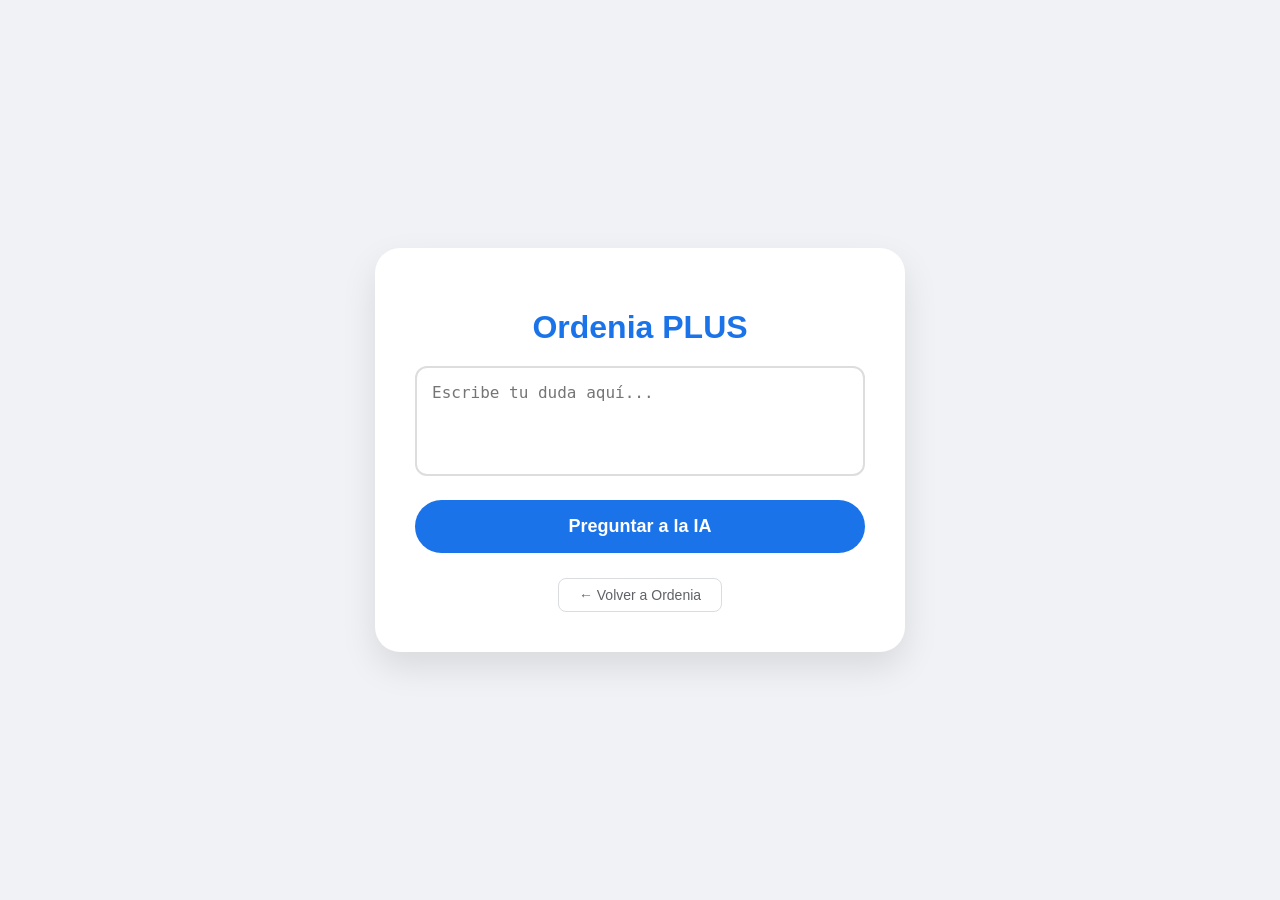
<file: aprender.html>
<!DOCTYPE html>
<html lang="es">
<head>
    <meta charset="UTF-8">
    <title>Ordenia PLUS - Tutor IA</title>
    <style>
        body { font-family: 'Segoe UI', sans-serif; background: #f0f2f5; display: flex; justify-content: center; align-items: center; min-height: 100vh; margin: 0; }
        .card { background: white; padding: 40px; border-radius: 25px; box-shadow: 0 15px 35px rgba(0,0,0,0.1); width: 90%; max-width: 450px; text-align: center; }
        h1 { color: #1a73e8; margin-bottom: 20px; }
        textarea { width: 100%; height: 110px; padding: 15px; border-radius: 12px; border: 2px solid #ddd; font-size: 16px; box-sizing: border-box; resize: none; margin-bottom: 20px; }
        .btn-ia { background: #1a73e8; color: white; border: none; padding: 16px; border-radius: 50px; width: 100%; font-size: 18px; font-weight: bold; cursor: pointer; transition: 0.3s; }
        .btn-ia:hover { background: #1557b0; }
        #res { margin-top: 25px; padding: 20px; background: #e8f0fe; border-radius: 15px; display: none; text-align: left; border-left: 5px solid #1a73e8; }
        .btn-volver { display: inline-block; margin-top: 25px; color: #5f6368; text-decoration: none; font-size: 14px; border: 1px solid #dadce0; padding: 8px 20px; border-radius: 8px; }
    </style>
</head>
<body>
    <div class="card">
        <h1>Ordenia PLUS</h1>
        <textarea id="preg" placeholder="Escribe tu duda aquí..."></textarea>
        <button onclick="preguntar()" id="btn" class="btn-ia">Preguntar a la IA</button>
        <div id="res"><strong>Tutor:</strong> <p id="txt"></p></div>
        <a href="index.html" class="btn-volver">← Volver a Ordenia</a>
    </div>

    <script>
        async function preguntar() {
            const btn = document.getElementById("btn");
            const TOKEN = "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"; // Tu token
            const pregunta = document.getElementById("preg").value;
            
            if(!pregunta.trim()) return alert("Escribe algo, Anderson.");

            btn.innerText = "Saltando bloqueos...";
            btn.disabled = true;

            try {
                // Quitamos cualquier configuración que Chrome pueda considerar "sospechosa"
                const response = await fetch("https://api-inference.huggingface.co/models/Qwen/Qwen2.5-1.5B-Instruct", {
                    method: "POST",
                    headers: { 
                        "Authorization": "Bearer " + TOKEN,
                        "Content-Type": "application/json"
                    },
                    body: JSON.stringify({ inputs: pregunta })
                });

                const data = await response.json();

                if (data.error) {
                    if (data.error.includes("loading")) {
                        btn.innerText = "IA despertando (10s)...";
                        setTimeout(preguntar, 5000);
                    } else {
                        throw new Error(data.error);
                    }
                } else {
                    document.getElementById("res").style.display = "block";
                    document.getElementById("txt").innerText = Array.isArray(data) ? data[0].generated_text : data.generated_text;
                    btn.innerText = "Preguntar a la IA";
                    btn.disabled = false;
                }
            } catch (e) {
                console.error(e);
                alert("Chrome sigue terco. Intenta esto: Haz clic derecho en el icono de la extensión -> 'Administrar extensiones' -> Activa 'Permitir acceso a URL de archivo'.");
                btn.innerText = "Preguntar a la IA";
                btn.disabled = false;
            }
        }
    </script>
</body>
</html>
</file>
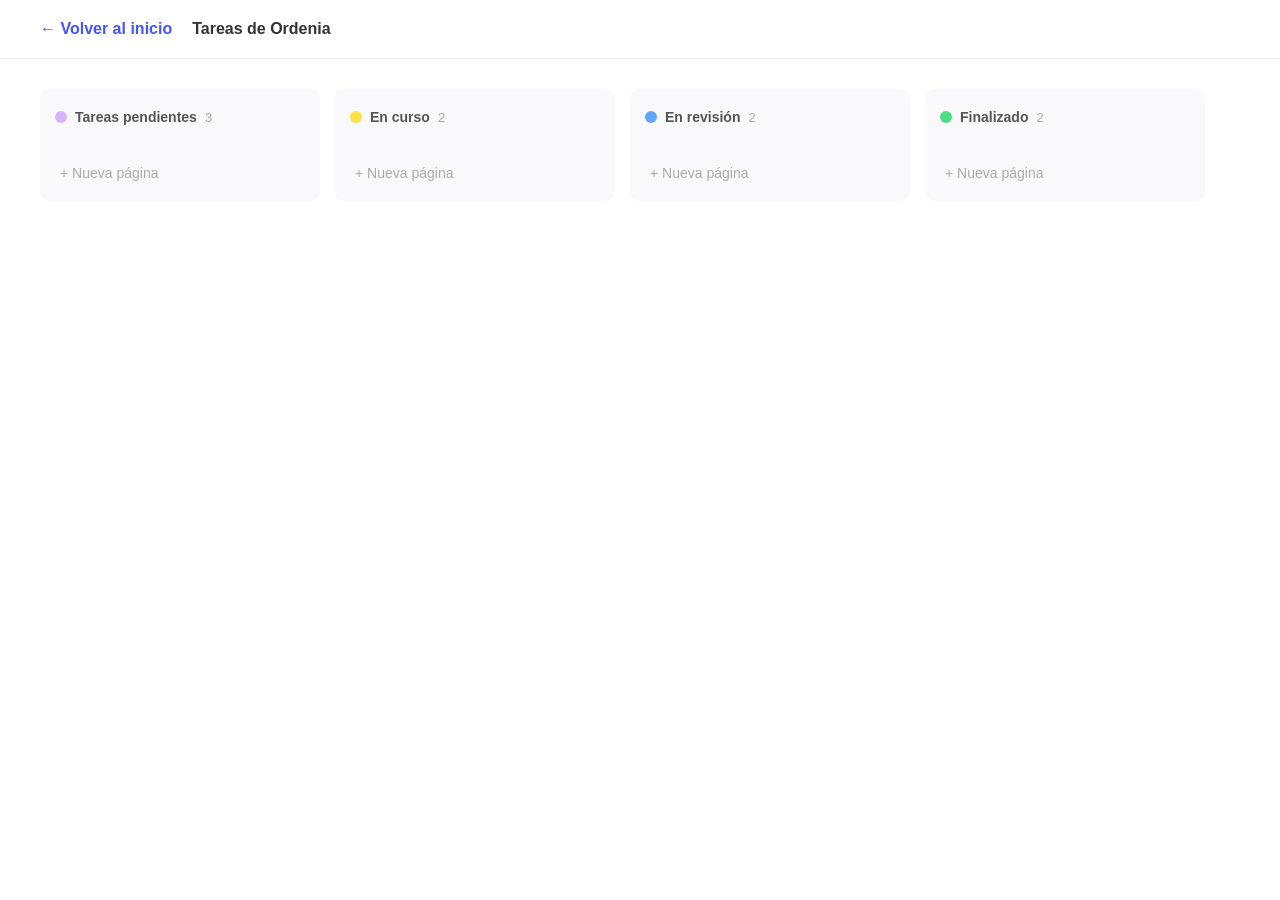
<file: ordenar.html>
<!DOCTYPE html>
<html lang="es">
<head>
    <meta charset="UTF-8">
    <meta name="viewport" content="width=device-width, initial-scale=1.0">
    <link rel="stylesheet" href="ordenia.css">
    <title>Ordenar - Ordenia</title>
</head>
<body class="ordenar-body">

    <nav class="nav-back">
        <a href="index.html" class="btn-back">← Volver al inicio</a>
        <span class="board-title"> Tareas de Ordenia</span>
    </nav>

    <main class="kanban-container">
        
        <div class="kanban-column">
            <div class="column-header">
                <span class="dot purple"></span>
                <span class="column-title">Tareas pendientes</span>
                <span class="count" id="count-pendientes">3</span>
            </div>
            <div class="task-list" id="lista-pendientes">
                
                
               
            </div>
            <button class="btn-add-task" onclick="agregarTarea('lista-pendientes')">+ Nueva página</button>
        </div>

        <div class="kanban-column">
            <div class="column-header">
                <span class="dot yellow"></span>
                <span class="column-title">En curso</span>
                <span class="count" id="count-en-curso">2</span>
            </div>
            <div class="task-list" id="lista-en-curso">
     
            </div>
            <button class="btn-add-task" onclick="agregarTarea('lista-en-curso')">+ Nueva página</button>
        </div>

        <div class="kanban-column">
            <div class="column-header">
                <span class="dot blue"></span>
                <span class="column-title">En revisión</span>
                <span class="count" id="count-revision">2</span>
            </div>
            <div class="task-list" id="lista-revision">
                
            </div>
            <button class="btn-add-task" onclick="agregarTarea('lista-revision')">+ Nueva página</button>
        </div>

        <div class="kanban-column">
            <div class="column-header">
                <span class="dot green"></span>
                <span class="column-title">Finalizado</span>
                <span class="count" id="count-finalizado">2</span>
            </div>
            <div class="task-list" id="lista-finalizado">
                
                
            </div>
            <button class="btn-add-task" onclick="agregarTarea('lista-finalizado')">+ Nueva página</button>
        </div>

    </main>

    <script>
    // 1. Al cargar la página, recuperamos lo guardado
    document.addEventListener("DOMContentLoaded", () => {
        cargarTareas();
    });

    function agregarTarea(idColumna) {
        const nombreTarea = prompt("¿Qué tarea quieres agregar a Ordenia?");

        if (nombreTarea !== null && nombreTarea.trim() !== "") {
            crearElementoTarea(idColumna, nombreTarea);
            guardarEstado(); // Guardamos el cambio
        }
    }

    // Función separada para crear el cuadrito de tarea
    function crearElementoTarea(idColumna, texto) {
        const lista = document.getElementById(idColumna);
        const nuevaTarea = document.createElement("div");
        nuevaTarea.className = "task-card";
        nuevaTarea.innerHTML = `
            ${texto}
            <span class="delete-btn" onclick="eliminarTarea(this)">×</span>
        `;
        lista.appendChild(nuevaTarea);
        actualizarContador(idColumna);
    }

    function eliminarTarea(elemento) {
        if (confirm("¿Estás seguro de eliminar esta tarea?")) {
            const tarea = elemento.parentElement;
            const idColumna = tarea.parentElement.id;
            tarea.remove();
            actualizarContador(idColumna);
            guardarEstado(); // Guardamos el cambio tras borrar
        }
    }

    function actualizarContador(idColumna) {
        const lista = document.getElementById(idColumna);
        const columna = lista.parentElement;
        const contador = columna.querySelector('.count');
        contador.innerText = lista.children.length;
    }

    // --- FUNCIONES DE MEMORIA (LocalStorage) ---

    function guardarEstado() {
        const columnas = ["lista-pendientes", "lista-en-curso", "lista-revision", "lista-finalizado"];
        const datosParaGuardar = {};

        columnas.forEach(id => {
            const lista = document.getElementById(id);
            const tareas = Array.from(lista.querySelectorAll('.task-card')).map(t => t.innerText.replace('×', '').trim());
            datosParaGuardar[id] = tareas;
        });

        // Guardamos todo el objeto convertido a texto en la memoria del navegador
        localStorage.setItem("tareasOrdenia", JSON.stringify(datosParaGuardar));
    }

    function cargarTareas() {
        const datosGuardados = localStorage.getItem("tareasOrdenia");
        if (datosGuardados) {
            const datos = JSON.parse(datosGuardados);
            Object.keys(datos).forEach(idColumna => {
                datos[idColumna].forEach(textoTarea => {
                    crearElementoTarea(idColumna, textoTarea);
                });
            });
        }
    }
</script>

</body>
</html>
</file>
<file: ordenia.css>
/* Configuración General */
* {
    margin: 0;
    padding: 0;
    box-sizing: border-box;
    font-family: Arial, sans-serif; /* Coursera usa una fuente similar a Source Sans Pro */
}

.hero-section {
    background-color: #0056D2; /* Azul corporativo */
    color: white;
    padding: 60px 20px;
    min-height: 500px;
    display: flex;
    align-items: center;
    overflow: hidden;
}

.container {
    max-width: 1100px;
    margin: 0 auto;
    display: flex;
    justify-content: space-between;
    align-items: center;
    gap: 40px;
}

/* Estilo del Logo y Texto */
.logo-plus {
    display: flex;
    align-items: center;
    margin-bottom: 20px;
}

.brand {
    font-size: 28px;
    font-weight: bold;
    letter-spacing: -1px;
}

.plus-badge {
    background-color: white;
    color: #0056D2;
    font-weight: bold;
    font-size: 12px;
    padding: 2px 6px;
    margin-left: 5px;
    border-radius: 2px;
}

h1 {
    font-size: 48px;
    line-height: 1.1;
    margin-bottom: 24px;
    max-width: 600px;
}

.description {
    font-size: 18px;
    margin-bottom: 15px;
}

.promo-text {
    font-size: 16px;
    margin-bottom: 30px;
}

.old-price {
    text-decoration: line-through;
    opacity: 0.8;
}

/* Botón */
.btn-save {
    display: inline-block;
    background-color: white;
    color: #0056D2;
    text-decoration: none;
    padding: 15px 40px;
    border-radius: 4px;
    font-weight: bold;
    transition: background 0.3s;
}

.btn-save:hover {
    background-color: #f0f0f0;
}

/* Parte derecha (Imagen y etiqueta de precio) */
.hero-image {
    position: relative;
    text-align: center;
    margin-right: 30px;
    margin-left: 50px;
}

.price-tag {
    background-color: #00419e; /* Un azul más oscuro */
    padding: 20px;
    border-radius: 8px;
    position: absolute;
    bottom: -20px;
    right: 0;
    box-shadow: 0 10px 30px rgba(0,0,0,0.2);
}

.price-tag .strike {
    text-decoration: line-through;
    font-size: 14px;
    display: block;
}

.price-tag h2 {
    font-size: 32px;
}

.price-tag h2 span {
    font-size: 16px;
}

/* Responsividad básica */
@media (max-width: 768px) {
    .container {
        flex-direction: column;
        text-align: center;
    }
    
    h1 {
        font-size: 32px;
    }
}

* {
    margin: 0;
    padding: 0;
    box-sizing: border-box;
    font-family: 'Segoe UI', Tahoma, Geneva, Verdana, sans-serif;
}

body {
    background-color: #f6f7fb;
    padding: 50px 0;
}

/* Estilos del Encabezado */
.header {
    text-align: center;
    max-width: 600px;
    margin: 0 auto 50px auto;
}

.header h1 {
    font-size: 36px;
    margin-bottom: 15px;
    color: #1a1d28;
}

.header p {
    color: #45474e;
    line-height: 1.5;
    margin-bottom: 25px;
}

.actions {
    display: flex;
    flex-direction: column;
    align-items: center;
    gap: 15px;
}

.btn-primary {
    background-color: #4255ff;
    color: white;
    padding: 12px 24px;
    border-radius: 8px;
    text-decoration: none;
    font-weight: bold;
    transition: 0.3s;
}

.btn-link {
    color: #4255ff;
    text-decoration: none;
    font-weight: bold;
    font-size: 14px;
}

/* Contenedor de Tarjetas */
.cards-container {
    display: flex;
    justify-content: center;
    gap: 20px;
    flex-wrap: wrap;
    padding: 0 20px;
}
.imagen1{
    height: 200px;
    width: 270px;
}
.imagen2{
    height: 170px;
    width: 170px;
}
.imagen3{
    height: 170px;
    width: 170px;
}
.imagen4{
    height: 170px;
    width: 170px;
}
/* Estilo Base de Tarjeta */
.card {
    width: 260px;
    height: 380px;
    border-radius: 20px;
    padding: 25px 0 0 0;
    display: flex;
    flex-direction: column;
    align-items: center;
    overflow: hidden;
    box-shadow: 0 4px 15px rgba(0,0,0,0.05);
}

.card h3 {
    margin-bottom: 20px;
    font-size: 22px;
    color: #1a1d28;
}

.card-content {
    background: white;
    width: 85%;
    height: 100%;
    border-radius: 15px 15px 0 0;
    box-shadow: 0 -5px 15px rgba(0,0,0,0.05);
    display: flex;
    justify-content: center;
    align-items: center;
    padding: 15px;
}

/* Colores específicos */
.card-blue { background-color: #a8e6ff; }
.card-purple { background-color: #4255ff; }
.card-purple h3 { color: white; }
.card-yellow { background-color: #ffcd1f; }
.card-peach { background-color: #ffd1c1; }

/* Mini componentes internos (decorativos) */
.mini-flashcard {
    border: 2px solid #edeff2;
    padding: 20px;
    border-radius: 10px;
    font-size: 14px;
    text-align: center;
}

.progress-circle {
    width: 80px;
    height: 80px;
    border-radius: 50%;
    border: 8px solid #edeff2;
    border-top-color: #23b26d;
    display: flex;
    justify-content: center;
    align-items: center;
    font-weight: bold;
}

/* Responsividad */
@media (max-width: 768px) {
    .cards-container {
        flex-direction: column;
        align-items: center;
    }
}

.card {
    text-decoration: none; /* Quita el subrayado */
    color: inherit;        /* Mantiene el color del texto original */
    display: flex;
    transition: transform 0.3s ease;
}

.card:hover {
    transform: translateY(-10px); /* Efecto de levante */
}



.premium-tag {
    position: absolute;
    top: 10px;
    right: 10px;
    background: #ff4757;
    color: white;
    padding: 5px 10px;
    border-radius: 5px;
    font-size: 12px;
    font-weight: bold;
}

/* Estilos para la página de Ordenar */
.ordenar-body {
    background-color: #ffffff; /* Fondo blanco como en la imagen */
    padding: 0;
}

.nav-back {
    padding: 20px 40px;
    display: flex;
    align-items: center;
    gap: 20px;
    border-bottom: 1px solid #f0f0f0;
}

.btn-back {
    text-decoration: none;
    color: #4255ff;
    font-weight: bold;
}

.board-title {
    font-weight: bold;
    color: #333;
}

/* Contenedor del Tablero Kanban */
.kanban-container {
    display: flex;
    gap: 15px;
    padding: 30px 40px;
    align-items: flex-start;
    overflow-x: auto; /* Para que se pueda deslizar en móvil */
}

.kanban-column {
    background-color: #f9f9fb; /* Gris muy clarito */
    width: 280px;
    border-radius: 10px;
    padding: 10px;
}

.column-header {
    display: flex;
    align-items: center;
    gap: 8px;
    padding: 10px 5px;
    margin-bottom: 10px;
}

.column-title {
    font-weight: bold;
    font-size: 14px;
    color: #555;
}

.count {
    color: #aaa;
    font-size: 13px;
}

/* Puntos de colores */
.dot { width: 12px; height: 12px; border-radius: 50%; }
.purple { background-color: #d8b4fe; }
.yellow { background-color: #fde047; }
.blue { background-color: #60a5fa; }
.green { background-color: #4ade80; }

/* Tarjetas de Tareas */
.task-card {
    background: white;
    padding: 12px;
    border-radius: 8px;
    margin-bottom: 8px;
    box-shadow: 0 1px 3px rgba(0,0,0,0.1);
    font-size: 14px;
    color: #333;
    cursor: grab;
}

.task-card:hover {
    background-color: #f0f0f0;
}

/* Botón de añadir */
.btn-add-task {
    background: transparent;
    border: none;
    color: #aaa;
    width: 100%;
    text-align: left;
    padding: 10px;
    cursor: pointer;
    font-size: 14px;
}

.btn-add-task:hover {
    background: #eee;
    border-radius: 5px;
    color: #666;
}
.task-card {
    position: relative;
    padding-right: 35px; /* Deja espacio para la X */
    display: flex;
    justify-content: space-between;
    align-items: center;
    min-height: 40px;
}

.delete-btn {
    cursor: pointer;
    color: #ccc;
    font-size: 20px;
    font-weight: bold;
    padding: 0 5px;
    transition: color 0.2s;
}

.delete-btn:hover {
    color: #ff4757;
}

.btn-add-task {
    margin-top: 10px;
    transition: all 0.2s;
}

.btn-add-task:hover {
    color: #4255ff;
    background-color: #f0f2ff;
}
</file>
